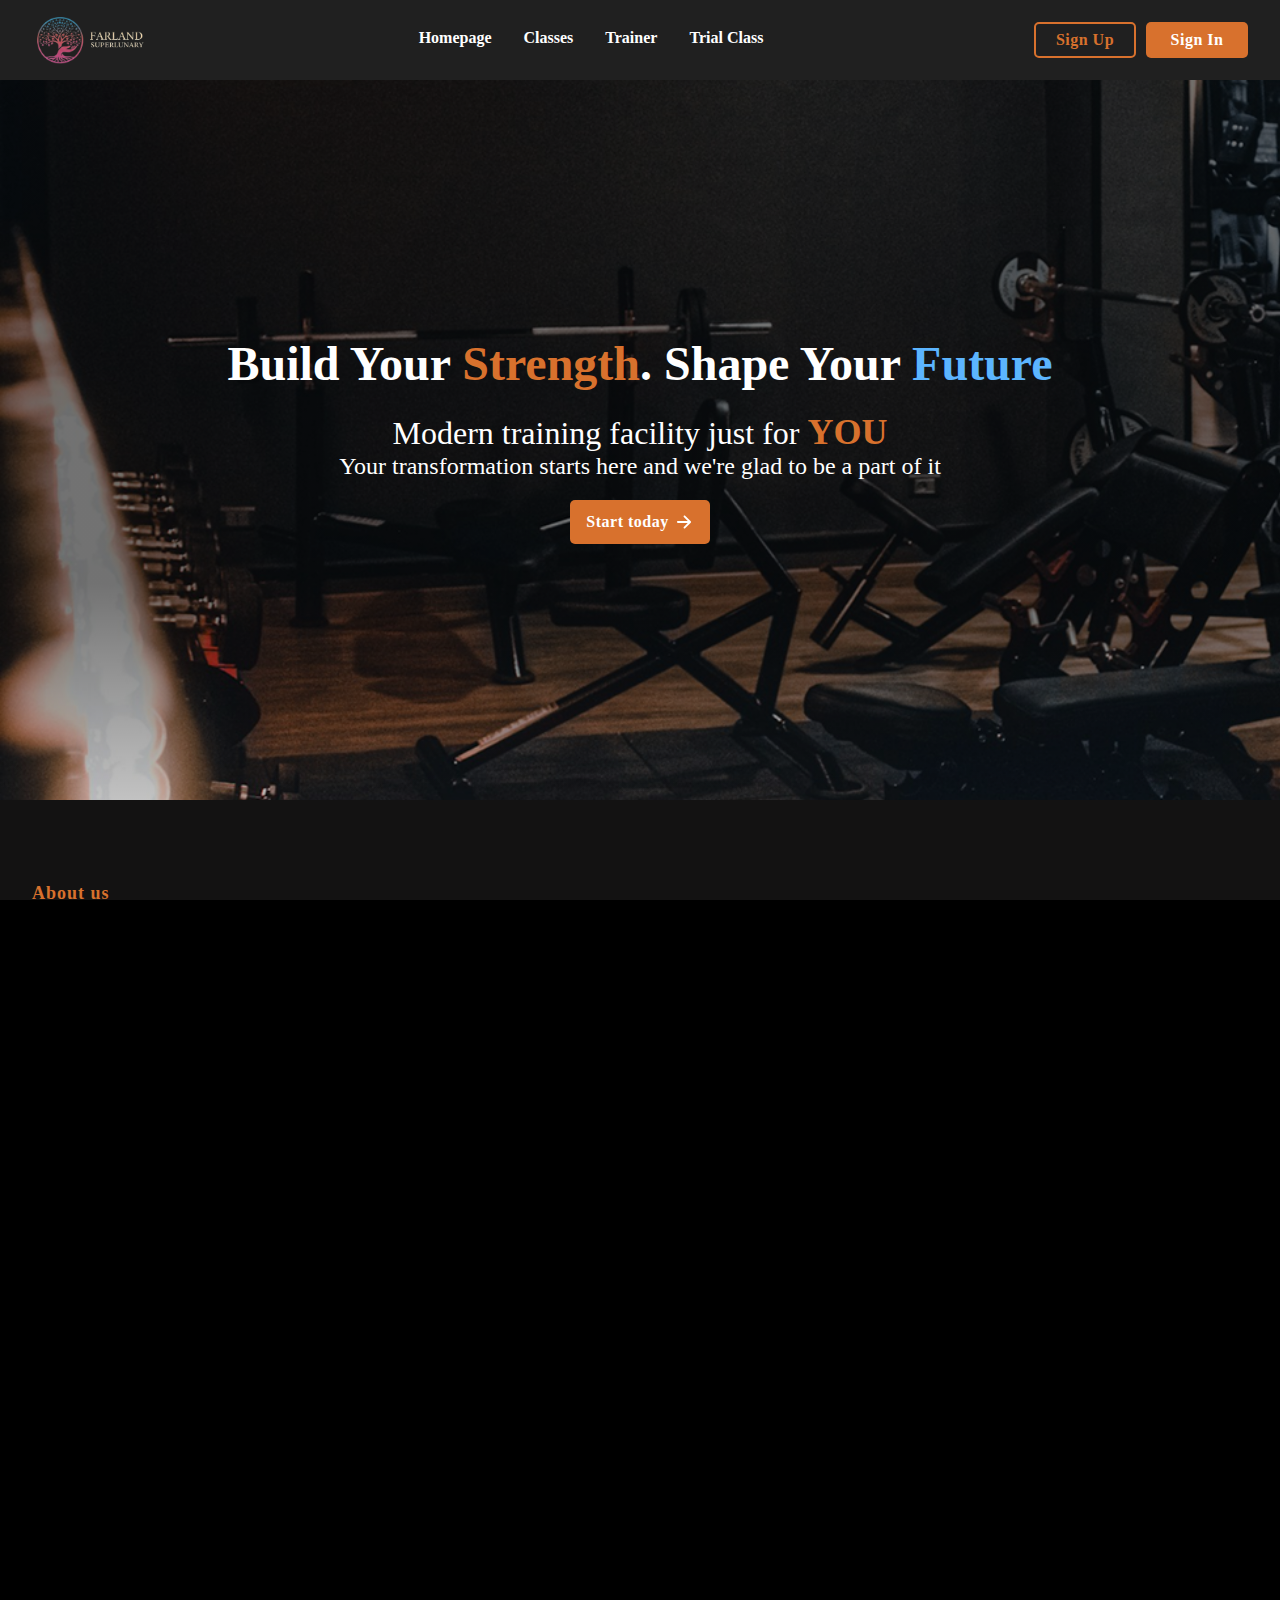
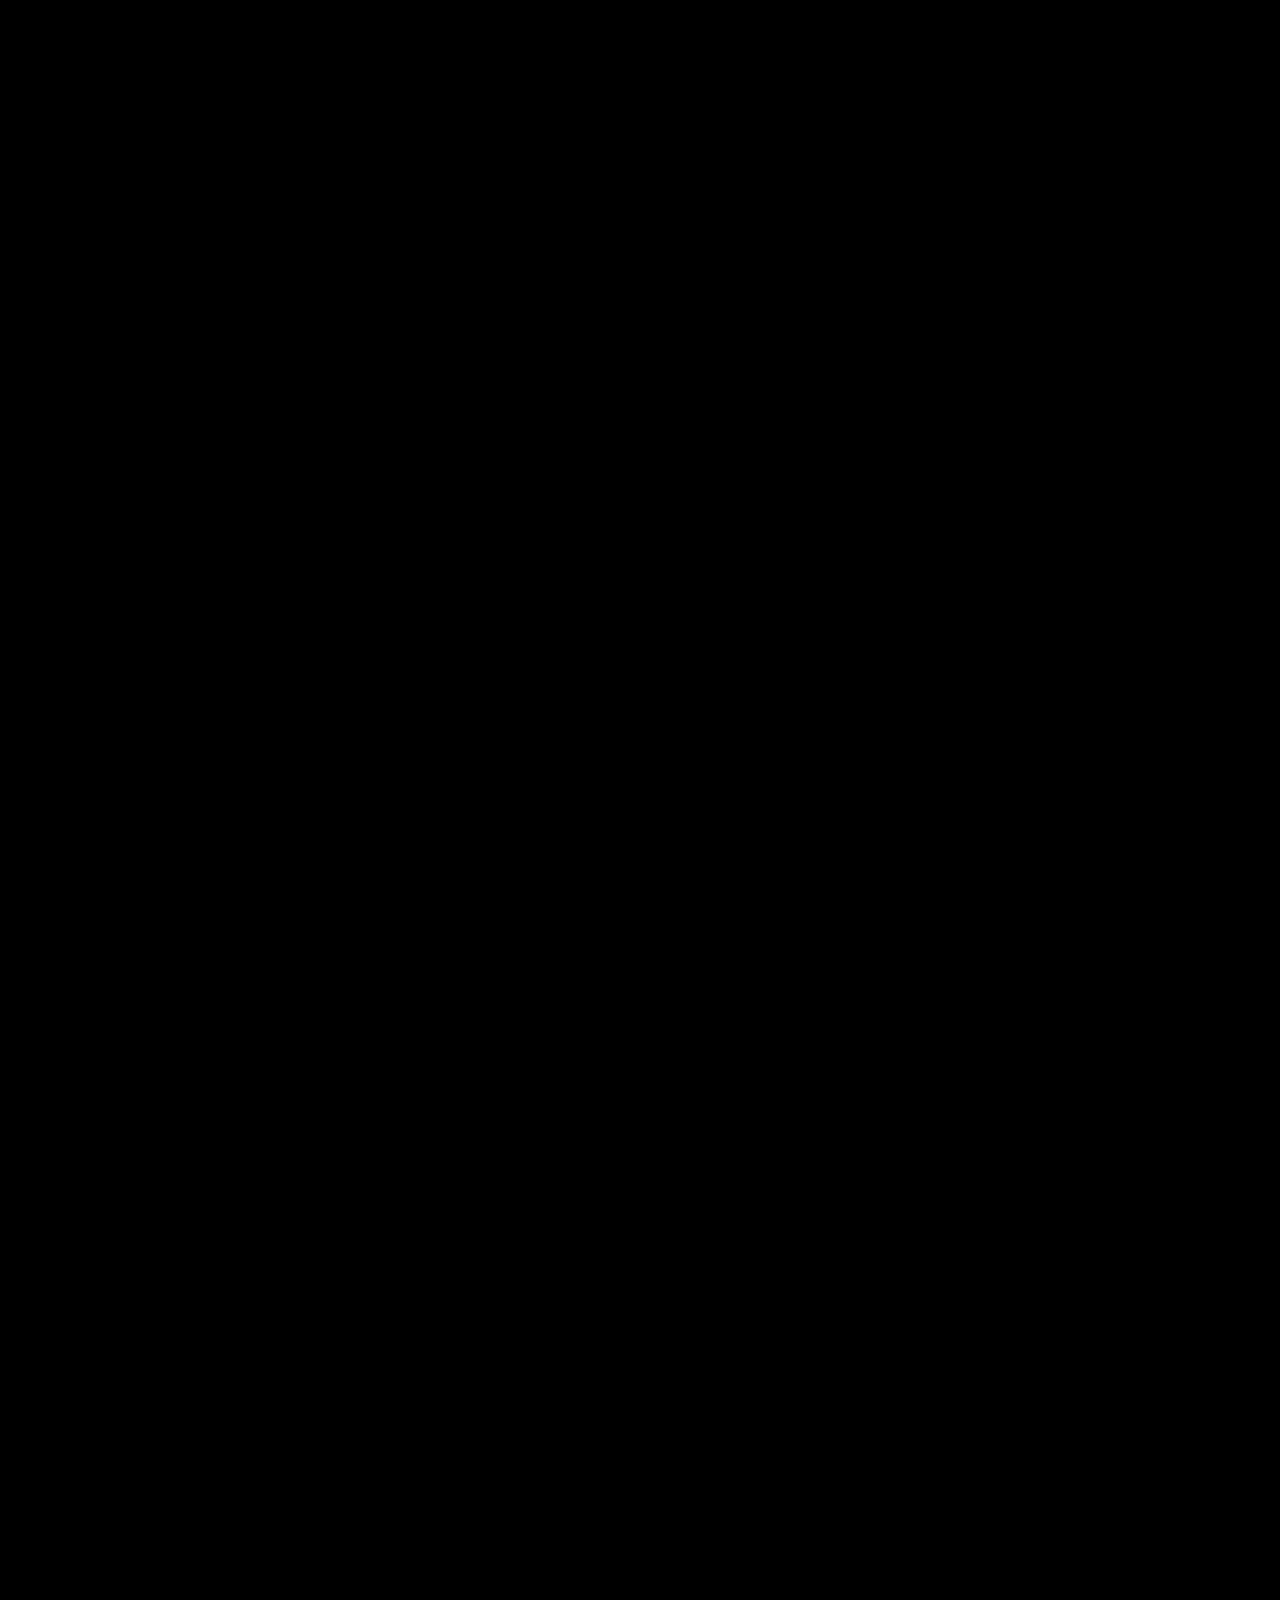
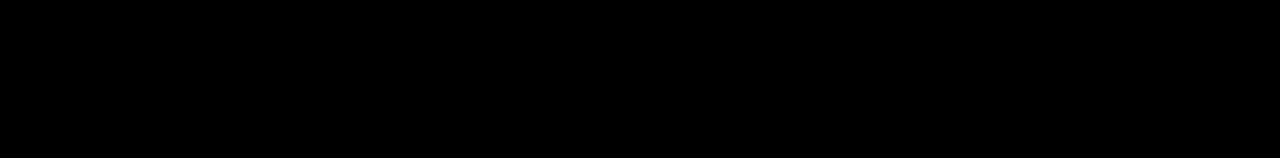
<file: index.html>
<!DOCTYPE html>
<html lang="en">
<head>
    <meta charset="UTF-8">
    <meta name="viewport" content="width=device-width, initial-scale=1.0">
    <title>Uside Activities</title>
</head>
<body>
    <script>
        window.location.href = "pages/homepage/";
    </script>
</body>
</html>
</file>
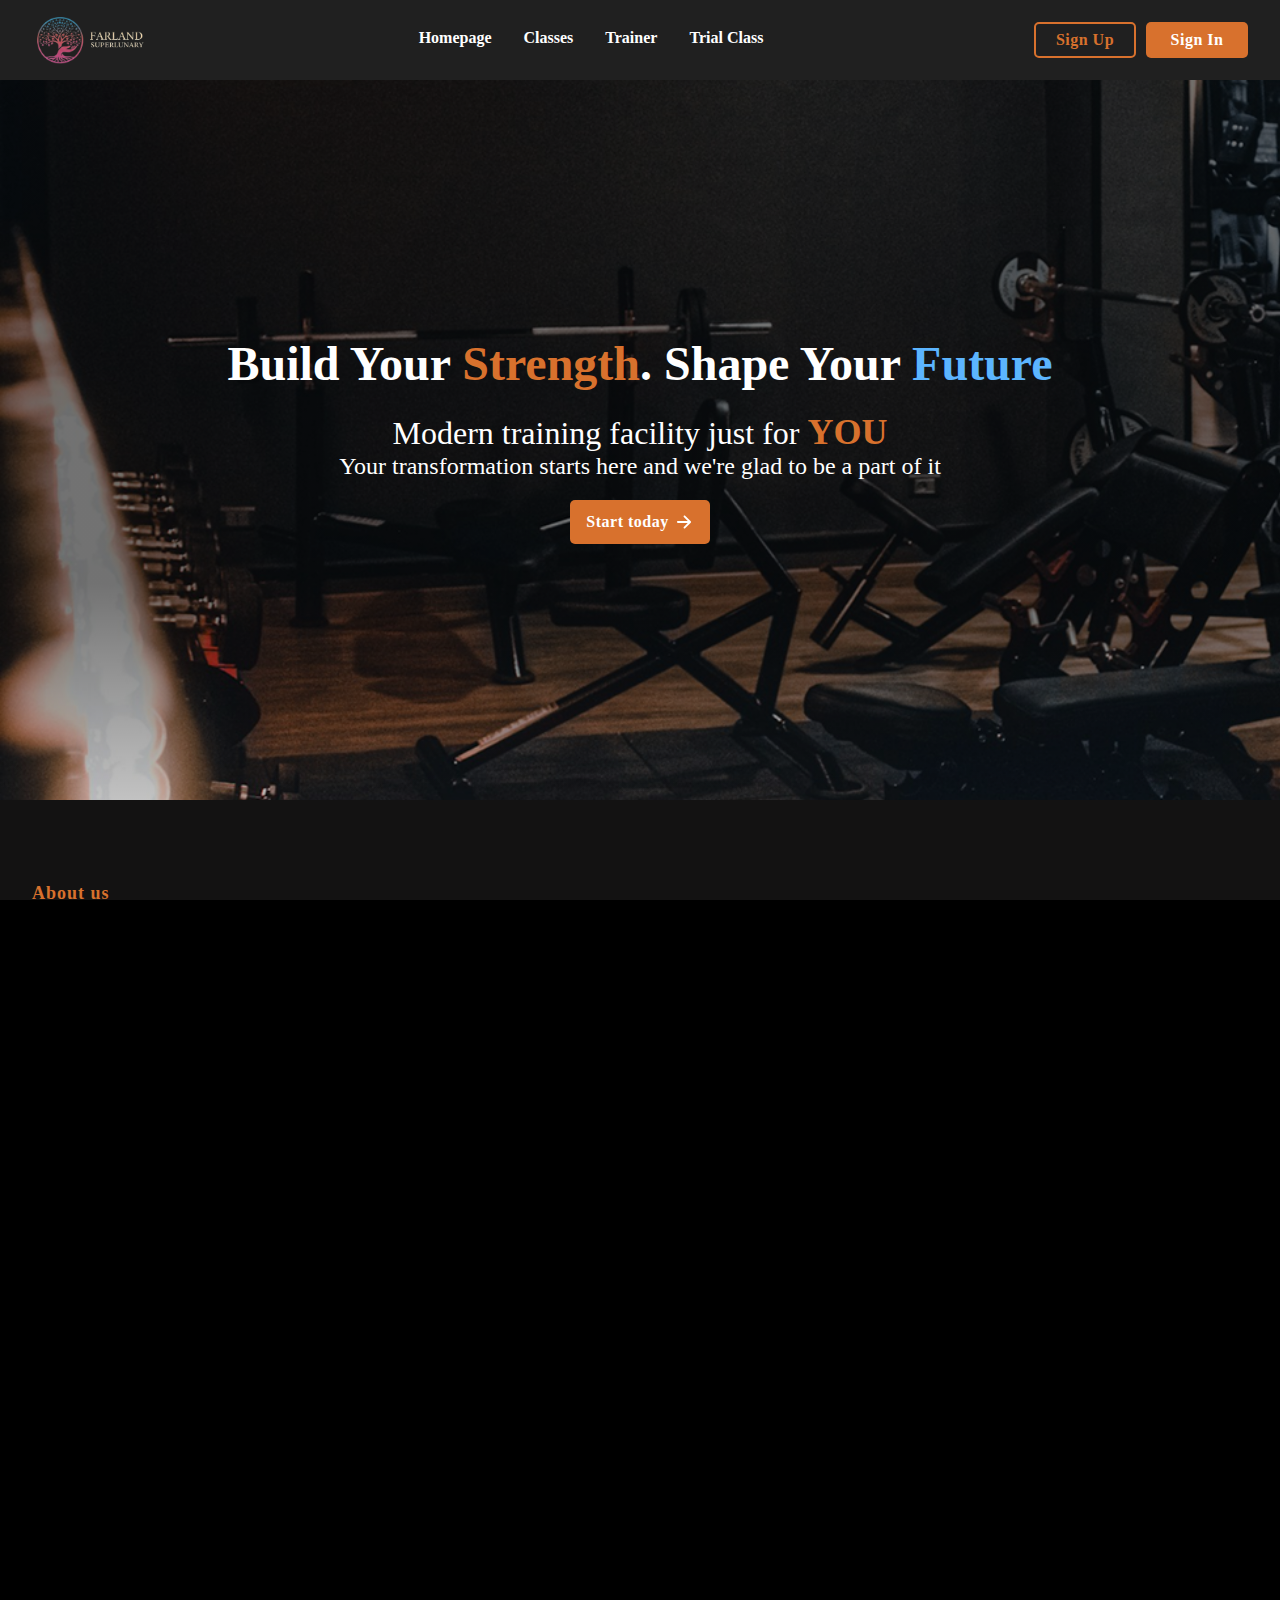
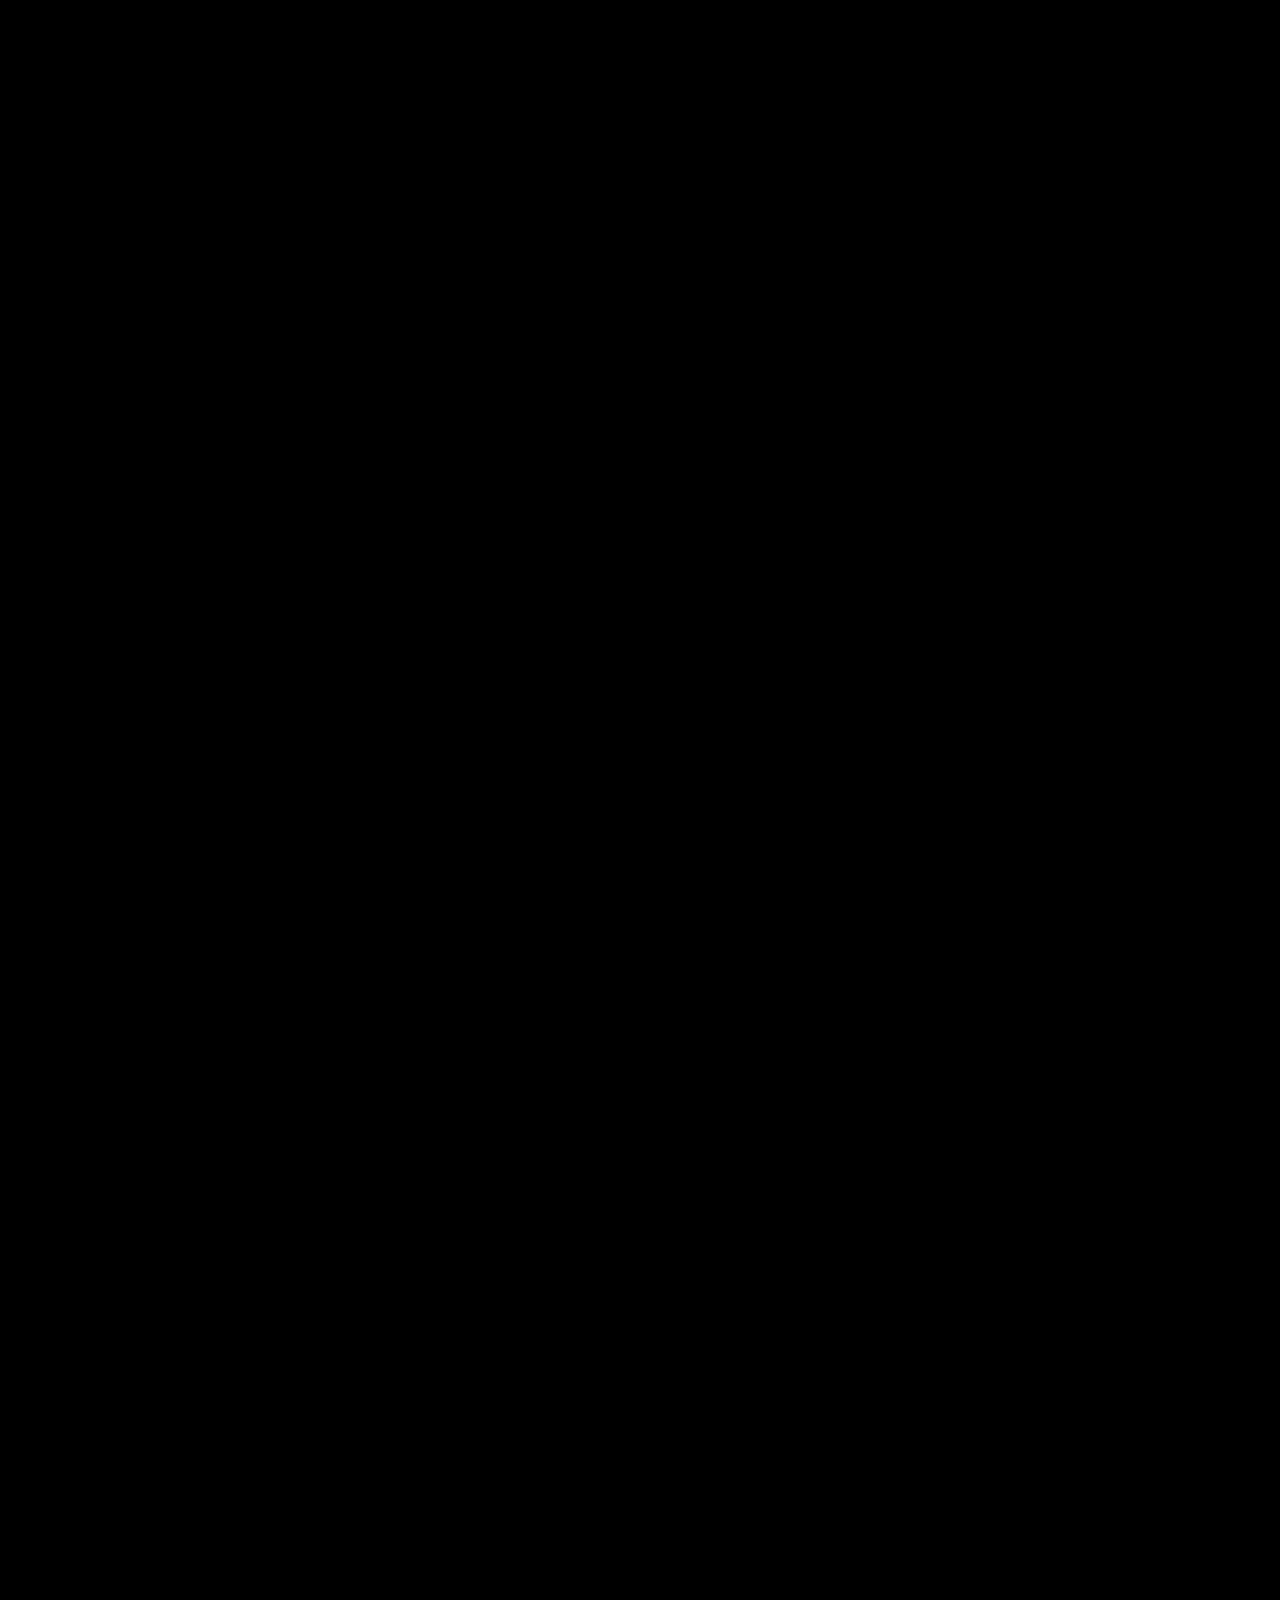
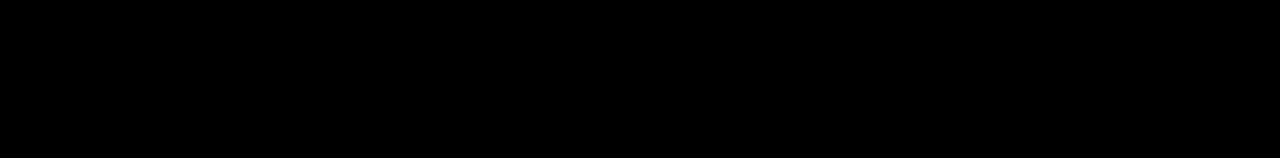
<file: pages/homepage/index.html>
<!DOCTYPE html>
<html lang="en">
<head>
    <meta charset="UTF-8">
    <meta name="viewport" content="width=device-width, initial-scale=1.0">
    <title>Farland Supersymmetry</title>
    <link rel="stylesheet" href="homepage.css">
    <link rel="stylesheet" href="/shared/css/utils.css">
</head>
<body>
    <header id="header"></header>
    <main>
        <section class="section1">
            <div class="filter">

            </div>
            <div class="flex-c g20 a-center" style="z-index: 1;">
                <div class="f48 w7 ">
                    Build Your <span class="c-accent">Strength</span>. Shape Your <span class="c-secondary">Future</span>
                </div>
                <div class="text-center">
                    <span class="f32 w5">
                        Modern training facility just for <span class="f36 c-accent w7">YOU</span>
                    </span><br>
                    <span class="f24 w5">
                        Your transformation starts here and we're glad to be a part of it
                    </span>
                </div>
                <button class="primary">
                    Start today <img src="/assets/svg/arrow-forward-w.svg">
                </button>
            </div>
        </section>
        <section class="section2">
            <div class="container flex-c g30">
                <div class="section-highlight">
                    <div class="title c-accent">
                        About us
                    </div>
                    <div class="heading2">
                        YOUR <span class="c-accent">FITNESS JOURNEY</span> STARTS HERE
                    </div>
                </div>
                <div class="text-container body3">
                    At Farland Supersymmetry Gym. We and our trainers are dedicated to give you the best workout experience possible and help you unlock your true potential. 
                    With our top-tier equipments and trainers and a welcoming community. We're proud to say we can provide you the perfect enviroment to push your limit and achieve your goals
                </div>
                <div class="text-container flex-r j-between">
                    <div class="flex-c g5">
                        <span class="f40 w7">
                            4.6<span class="c-accent"> / </span>5
                        </span>
                        <span class="f18 w1">
                            Rating (From 593 users)
                        </span>
                    </div>
                    <div class="flex-c g5">
                        <span class="f40 w7">
                            1,200<span class="c-accent">+</span>
                        </span>
                        <span class="f18 w1">
                            Members
                        </span>
                    </div>
                    <div class="flex-c g5">
                        <span class="f40 w7">
                            10<span class="c-accent">+</span>
                        </span>
                        <span class="f18 w1">
                            Weekly Classes
                        </span>
                    </div>
                    <div class="flex-c g5">
                        <span class="f40 w7">
                            5<span class="c-accent">+</span>
                        </span>
                        <span class="f18 w1">
                            Expert Trainer
                        </span>
                    </div>
                </div>
            </div>
        </section>
        <section class="section3">
            <div class="container flex-c g30">
                <div class="section-highlight">
                    <div class="title c-accent">
                        Our services
                    </div>
                    <div class="heading2">
                        CLASSES TAILORED TO <span class="c-accent">YOUR NEEDS</span>
                    </div>
                </div>
                <div class="text-container body3">
                    At Farland Supersymmetry Gym. Everything is designed with your needs, your experience as our top priority! We offer a variety of fitness services to help you reach your goal. 
                    From one-on-one classes to high-energy training to recovery classes, we provide everything you'll need on your fitness journey
                </div>
                <div class="flex-r g10 flex-wrap">
                    <div class="card">
                        <div class="f20 w7">
                            Swimming 
                        </div>
                    </div>
                    <div class="card">
                    </div>
                    <div class="card">
                    </div>
                    <div class="card">
                    </div>
                </div>
                <button class="primary" style="align-self: flex-start;">See all of our classes <img src="/assets/svg/arrow-forward-w.svg"></button>
            </div>
        </section>
        <section class="section4">
            <div class="container flex-c g30">
                <div class="section-highlight">
                    <div class="title c-accent">
                        Meet our trainers
                    </div>
                    <div class="heading2">
                        HELP ON <span class="c-accent">YOUR TRANSFORMATION</span>
                    </div>
                </div>
                <div class="text-container body3">
                    Our professional trainer will help you with a smile. No need to be afraid of change or not knowing what to do, we will be your companions
                </div>
                <div class="flex-r g10 flex-wrap">
                    <div class="card">
                        <div class="f20 w7">
                            Swimming 
                        </div>
                    </div>
                    <div class="card">
                    </div>
                    <div class="card">
                    </div>
                    <div class="card">
                    </div>
                </div>
                <button class="primary" style="align-self: flex-start;">See all of our trainers <img src="/assets/svg/arrow-forward-w.svg"></button>
            </div>
        </section>
        <section class="section5">
            <div class="container a-center flex-c g30">
                <div class="section-highlight">
                    <div class="heading2 text-center">
                        READY TO GROW?
                    </div>
                </div>
                <div class="body3 text-center">
                    Take the first step of becoming a better, healthier you is not always easy, but we trust that you will give us a chance.<br>
                    Request a trial class and experience our one of our classes for free. You can be the judge of us.
                </div>
                <button class="primary">Request a trial class <img src="/assets/svg/arrow-forward-w.svg"></button>
            </div>
        </section>
    </main>
    <footer id="footer"></footer>
</body>
<script src="index.js"></script>
<script src="/shared/js/classes.js"></script>
<script src="/shared/js/layout.js"></script>
</html>
</file>
<file: pages/homepage/homepage.css>
.section1 {
    background-image: url(/assets/background/background.png);
    height: 80vh;
    background-size: cover;
    position: relative;
    .filter {
        position: absolute;
        width: 100%;
        height: 100%;
        background: linear-gradient(to top,transparent, rgba(0, 0, 0, 0.411) 30%);
        z-index: 0;
    }
}
.section3 {
    .card {
        padding: 10px;
        display: flex;
        align-items: flex-end;
        --bg: url(/);
        background: linear-gradient(to bottom,transparent, rgba(0, 0, 0, 0.842) 90%), var(--bg);
        background-size: cover;
        width: calc(100% / 4 - 10px * 3 / 4);
        min-width: unset;
        height: 200px;
        background-color: aliceblue;
        border-radius: 10px;
    }
}
@media only screen and (max-width: 1024px) {
    .section3 {
        .card {
            display: flex;
            padding: 10px;
            align-items: flex-end;
            width: calc(100% / 2 - 10px * 1 / 2);
            min-width: unset;
            height: 200px;
            background-color: aliceblue;
        }
    }
}
.section4 {
    .card {
        --bg: url(/);
        background: linear-gradient(to bottom,transparent 70%, rgba(109, 109, 109, 0.842) 100%), var(--bg);
        width: calc(100% / 4 - 10px * 3 / 4);
        display: flex;
        padding: 10px;
        align-items: flex-end;
        min-width: 200px;
        background-size: cover;
        height: 250px;
        background-color: aliceblue;
        border-radius: 10px;
        cursor: pointer;
    }
}
@media only screen and (max-width: 1024px) {
    .section4 {
        .card {
            display: flex;
            padding: 10px;
            align-items: flex-end;
            width: calc(100% / 2 - 10px * 1 / 2);
            min-width: unset;
            height: 250px;
            background-color: aliceblue;
        }
    }
}
.backdrop {
    .modal {
        width: 50%;
        min-width: 600px;
        height: 400px;
        position: relative;
        .label {
            transition: 0.5s;
            opacity: 0;
            background-color: transparent;
        }
        .star {
            position: absolute;
            top: 15px;
            right: 15px;
        }
        .star:hover .label {
            opacity: 1;
            color: rgb(255, 251, 0);
            background-color: rgb(0, 0, 0);
            padding: 2px;
        }
        .left {
            width: calc(50% - 5px);
            background-color: white;
            background-image: url();
            background-size: 100%;
        }
        .right {
            width: calc(50% - 5px);
        }
    }
}
@media only screen and (max-width: 1024px) {
    .backdrop {
        .modal {
            min-width: 400px;
            width: 50% !important;
            height: 200px;
            .left {
                display: none;
            }
            .right {
                width: 100%;
            }
        }
    }
}
</file>
<file: shared/css/utils.css>
* {
    padding: 0;
    margin: 0;
    box-sizing: border-box;
    font-family: var(--f-primary);
    color: white;
}
:root {
    --bg-light: #F4FFF9;
    --hf-bg: #202020;
    --primary: #d8712d;
    --secondary: #5cb5ff;
    --text-black: #21272A;
    --text-title: ;
    --text-header: ;
    --f-primary: "Roboto"
}
.c-accent {
    color: var(--primary);
}
.c-secondary {
    color: var(--secondary);
}
section:nth-child(odd) {
    background-color: #191818;
}
section:nth-child(even) {
    background-color: #131212;
}
.backdrop {
    background-color: #60606057;
    width: 100%;
    height: 100%;
    position: absolute;
    top: 0;
    display: none;
    display: none;
    align-items: center;
    justify-content: center;
    z-index: 999;
    .modal {
        width: 95%;
        max-width: 600px;
        height: fit-content;
        min-height: 300px;
        padding: 20px;
        border: 2px solid white;
        background-color: #1c1a1a;
    }
}
html, body {
    height: 100%;
    overflow-x: hidden;
}
a {
    text-decoration: none;
    color: white;
    padding: 12px 8px;
    font-weight: 600;
    font-size: 16px;
}
a:hover {
    text-decoration: underline;
    text-underline-offset: 4px;
}
html, body {
    height: 100%;
    overflow-x: hidden;
    background-color: #000000;
}
.logo {
    filter: invert(1);
    background-image: url(/assets/logo/logo.png);
    width: 116px;
    height: 47px;
    background-position: 50%;
    background-size: contain;
    background-repeat: no-repeat;
    cursor: pointer;
}
header, footer {
    background-color: var(--hf-bg);
}
header {
    display: flex;
    justify-content: center;
    align-items: center;
    height: 80px;
}
footer {
    display: flex;
    justify-content: center;
    padding: 48px 0;
    .linkContainer {
        display: flex;
        flex-direction: column;
        gap: 16px;
    }
    .linkType {
        line-height: 110%;
        font-size: 18px;
        font-weight: 700;
    }
    .link {
        font-size: 16px;
        font-weight: 500;
    }
}
@media only screen and (max-width: 1024px) {
    .menuOff {
        display: none !important;
    }
}
@media only screen and (max-width: 660px) {
    footer {
        display: flex;
        justify-content: center;
        padding: 24px 0;
        .linkContainer {
            display: flex;
            flex-direction: column;
            gap: 8px;
        }
        .linkType {
            line-height: 110%;
            font-size: 13px;
            font-weight: 700;
        }
        .link {
            font-size: 10px;
            font-weight: 500;
        }
    } 
}
section {
    padding: 80px 0;
    display: flex;
    align-items: center;
    justify-content: center;
}
.container {
    width: 95%;
    max-width: 1280px;
}
.flip {
    rotate: 180deg;
}
menu {
    display: flex;
    flex-direction: row;
    gap: 16px;
    a.active {
        text-decoration: underline;
        text-underline-offset: 5px;
    };
}
@media only screen and (max-width: 660px) {
    menu {
        display: flex;
        flex-direction: row;
        gap: 5px;
        a {
            font-size: 10px;
        }
        a.active {
            text-decoration: underline;
            text-underline-offset: 5px;
        };
    }
}
.hamburger {
    cursor: pointer;
}
button {
    font-family: var(--f-primary);
    font-size: 16px;
    font-weight: 600;
    line-height: 100%;
    letter-spacing: 0.5px;

    display: flex;
    flex-direction: row;
    justify-content: center;
    align-items: center;
    gap: 5px;

    border-radius: 5px;
    border: 0;
    cursor: pointer;

    padding: 12px 16px;
    transition: 0.5s;
}
.Tablet { display: none }
.Mobile { display: none }
.PC { display: flex }
button.primary { background-color: var(--primary); color: white }
button.secondary { border: 2px solid var(--primary); color: var(--primary); background-color: #00000000 }
button.tertiary { border: 0; color: var(--primary); background-color: transparent; padding: 0 }
button.signIn, button.signUp {
    font-weight: 0;
    padding: 8px;
    width: 102px;
    height: 36px;
}
button:hover {
    filter: brightness(1.1);
}
@media only screen and (max-width: 660px) {
    button {
        padding: 12px 16px;
        font-size: 13px;
    }
    button.signIn, button.signUp {
        padding: 8px;
        width: 90px;
        height: 36px;
    }
}
.inter { font-family: "Inter"; }
.roboto { font-family: "Roboto"; }
.mulish { font-family: "Mulish"; }
.text-start { text-align: start }
.text-end { text-align: end }
.text-center { text-align: center }
.text-left { text-align: left }
.text-right { text-align: right }
.text-justify { text-align: justify; }
.j-end { display: flex; justify-content: end }
.j-start { display: flex; justify-content: start }
.j-between { display: flex; justify-content: space-between }
.j-around { display: flex; justify-content: space-around }
.j-even { display: flex; justify-content: space-evenly }
.j-center { display: flex; justify-content: center  }
.j-left { display: flex; justify-content: left }
.j-right { display: flex; justify-content: right }
.a-center { display: flex; align-items: center }
.a-start { display: flex; align-items: flex-start }
.a-end { display: flex; align-items: flex-end }
.a-unset { display: flex; align-items: unset }
.flex-c { display: flex; flex-direction: column; }
.flex-cr { display: flex; flex-direction: column-reverse }
.flex-r { display: flex; flex-direction: row; }
.flex-rr { display: flex; flex-direction: row-reverse }
.flex-wrap { display: flex; flex-wrap: wrap }
.flex-nowrap { display: flex; flex-wrap: nowrap }
.line1 { line-height: 1px }
.line2 { line-height: 2px }
.line3 { line-height: 3px }
.line4 { line-height: 4px }
.line5 { line-height: 5px }
.line6 { line-height: 6px }
.line7 { line-height: 7px }
.line8 { line-height: 8px }
.line9 { line-height: 9px }
.line10 { line-height: 10px }
.line11 { line-height: 11px }
.line12 { line-height: 12px }
.line13 { line-height: 13px }
.line14 { line-height: 14px }
.line15 { line-height: 15px }
.line16 { line-height: 16px }
.line17 { line-height: 17px }
.line18 { line-height: 18px }
.line19 { line-height: 19px }
.line20 { line-height: 20px }
.line21 { line-height: 21px }
.line22 { line-height: 22px }
.line23 { line-height: 23px }
.line24 { line-height: 24px }
.line25 { line-height: 25px }
.line26 { line-height: 26px }
.line27 { line-height: 27px }
.line28 { line-height: 28px }
.line29 { line-height: 29px }
.line30 { line-height: 30px }
.line31 { line-height: 31px }
.line32 { line-height: 32px }
.line33 { line-height: 33px }
.line34 { line-height: 34px }
.line35 { line-height: 35px }
.line36 { line-height: 36px }
.line37 { line-height: 37px }
.line38 { line-height: 38px }
.line39 { line-height: 39px }
.line40 { line-height: 40px }
.line41 { line-height: 41px }
.line42 { line-height: 42px }
.line43 { line-height: 43px }
.line44 { line-height: 44px }
.line45 { line-height: 45px }
.line46 { line-height: 46px }
.line47 { line-height: 47px }
.line48 { line-height: 48px }
.line49 { line-height: 49px }
.line50 { line-height: 50px }
.line51 { line-height: 51px }
.line52 { line-height: 52px }
.line53 { line-height: 53px }
.line54 { line-height: 54px }
.line55 { line-height: 55px }
.line56 { line-height: 56px }
.line57 { line-height: 57px }
.line58 { line-height: 58px }
.line59 { line-height: 59px }
.line60 { line-height: 60px }
.line61 { line-height: 61px }
.line62 { line-height: 62px }
.line63 { line-height: 63px }
.line64 { line-height: 64px }
.line65 { line-height: 65px }
.line66 { line-height: 66px }
.line67 { line-height: 67px }
.line68 { line-height: 68px }
.line69 { line-height: 69px }
.line70 { line-height: 70px }
.line71 { line-height: 71px }
.line72 { line-height: 72px }
.line73 { line-height: 73px }
.line74 { line-height: 74px }
.line75 { line-height: 75px }
.line76 { line-height: 76px }
.line77 { line-height: 77px }
.line78 { line-height: 78px }
.line79 { line-height: 79px }
.line80 { line-height: 80px }
.line81 { line-height: 81px }
.line82 { line-height: 82px }
.line83 { line-height: 83px }
.line84 { line-height: 84px }
.line85 { line-height: 85px }
.line86 { line-height: 86px }
.line87 { line-height: 87px }
.line88 { line-height: 88px }
.line89 { line-height: 89px }
.line90 { line-height: 90px }
.line91 { line-height: 91px }
.line92 { line-height: 92px }
.line93 { line-height: 93px }
.line94 { line-height: 94px }
.line95 { line-height: 95px }
.line96 { line-height: 96px }
.line97 { line-height: 97px }
.line98 { line-height: 98px }
.line99 { line-height: 99px }
.line100 { line-height: 100px }
.g1 { gap: 1px }
.g2 { gap: 2px }
.g3 { gap: 3px }
.g4 { gap: 4px }
.g5 { gap: 5px }
.g6 { gap: 6px }
.g7 { gap: 7px }
.g8 { gap: 8px }
.g9 { gap: 9px }
.g10 { gap: 10px }
.g11 { gap: 11px }
.g12 { gap: 12px }
.g13 { gap: 13px }
.g14 { gap: 14px }
.g15 { gap: 15px }
.g16 { gap: 16px }
.g17 { gap: 17px }
.g18 { gap: 18px }
.g19 { gap: 19px }
.g20 { gap: 20px }
.g21 { gap: 21px }
.g22 { gap: 22px }
.g23 { gap: 23px }
.g24 { gap: 24px }
.g25 { gap: 25px }
.g26 { gap: 26px }
.g27 { gap: 27px }
.g28 { gap: 28px }
.g29 { gap: 29px }
.g30 { gap: 30px }
.g31 { gap: 31px }
.g32 { gap: 32px }
.g33 { gap: 33px }
.g34 { gap: 34px }
.g35 { gap: 35px }
.g36 { gap: 36px }
.g37 { gap: 37px }
.g38 { gap: 38px }
.g39 { gap: 39px }
.g40 { gap: 40px }
.g41 { gap: 41px }
.g42 { gap: 42px }
.g43 { gap: 43px }
.g44 { gap: 44px }
.g45 { gap: 45px }
.g46 { gap: 46px }
.g47 { gap: 47px }
.g48 { gap: 48px }
.g49 { gap: 49px }
.g50 { gap: 50px }
.g51 { gap: 51px }
.g52 { gap: 52px }
.g53 { gap: 53px }
.g54 { gap: 54px }
.g55 { gap: 55px }
.g56 { gap: 56px }
.g57 { gap: 57px }
.g58 { gap: 58px }
.g59 { gap: 59px }
.g60 { gap: 60px }
.g61 { gap: 61px }
.g62 { gap: 62px }
.g63 { gap: 63px }
.g64 { gap: 64px }
.g65 { gap: 65px }
.g66 { gap: 66px }
.g67 { gap: 67px }
.g68 { gap: 68px }
.g69 { gap: 69px }
.g70 { gap: 70px }
.g71 { gap: 71px }
.g72 { gap: 72px }
.g73 { gap: 73px }
.g74 { gap: 74px }
.g75 { gap: 75px }
.g76 { gap: 76px }
.g77 { gap: 77px }
.g78 { gap: 78px }
.g79 { gap: 79px }
.g80 { gap: 80px }
.g81 { gap: 81px }
.g82 { gap: 82px }
.g83 { gap: 83px }
.g84 { gap: 84px }
.g85 { gap: 85px }
.g86 { gap: 86px }
.g87 { gap: 87px }
.g88 { gap: 88px }
.g89 { gap: 89px }
.g90 { gap: 90px }
.g91 { gap: 91px }
.g92 { gap: 92px }
.g93 { gap: 93px }
.g94 { gap: 94px }
.g95 { gap: 95px }
.g96 { gap: 96px }
.g97 { gap: 97px }
.g98 { gap: 98px }
.g99 { gap: 99px }
.g100 { gap: 100px }
.w1 { font-weight: 100 }
.w2 { font-weight: 200 }
.w3 { font-weight: 300 }
.w4 { font-weight: 400 }
.w5 { font-weight: 500 }
.w6 { font-weight: 600 }
.w7 { font-weight: 700 }
.w8 { font-weight: 800 }
.w9 { font-weight: 900 }
.f1 {font-size: 1px}
.f2 {font-size: 2px}
.f3 {font-size: 3px}
.f4 {font-size: 4px}
.f5 {font-size: 5px}
.f6 {font-size: 6px}
.f7 {font-size: 7px}
.f8 {font-size: 8px}
.f9 {font-size: 9px}
.f10 {font-size: 10px}
.f11 {font-size: 11px}
.f12 {font-size: 12px}
.f13 {font-size: 13px}
.f14 {font-size: 14px}
.f15 {font-size: 15px}
.f16 {font-size: 16px}
.f17 {font-size: 17px}
.f18 {font-size: 18px}
.f19 {font-size: 19px}
.f20 {font-size: 20px}
.f21 {font-size: 21px}
.f22 {font-size: 22px}
.f23 {font-size: 23px}
.f24 {font-size: 24px}
.f25 {font-size: 25px}
.f26 {font-size: 26px}
.f27 {font-size: 27px}
.f28 {font-size: 28px}
.f29 {font-size: 29px}
.f30 {font-size: 30px}
.f31 {font-size: 31px}
.f32 {font-size: 32px}
.f33 {font-size: 33px}
.f34 {font-size: 34px}
.f35 {font-size: 35px}
.f36 {font-size: 36px}
.f37 {font-size: 37px}
.f38 {font-size: 38px}
.f39 {font-size: 39px}
.f40 {font-size: 40px}
.f41 {font-size: 41px}
.f42 {font-size: 42px}
.f43 {font-size: 43px}
.f44 {font-size: 44px}
.f45 {font-size: 45px}
.f46 {font-size: 46px}
.f47 {font-size: 47px}
.f48 {font-size: 48px}
.f49 {font-size: 49px}
.f50 {font-size: 50px}
.f51 {font-size: 51px}
.f52 {font-size: 52px}
.f53 {font-size: 53px}
.f54 {font-size: 54px}
.f55 {font-size: 55px}
.f56 {font-size: 56px}
.f57 {font-size: 57px}
.f58 {font-size: 58px}
.f59 {font-size: 59px}
.f60 {font-size: 60px}
.f61 {font-size: 61px}
.f62 {font-size: 62px}
.f63 {font-size: 63px}
.f64 {font-size: 64px}
.f65 {font-size: 65px}
.f66 {font-size: 66px}
.f67 {font-size: 67px}
.f68 {font-size: 68px}
.f69 {font-size: 69px}
.f70 {font-size: 70px}
.f71 {font-size: 71px}
.f72 {font-size: 72px}
.f73 {font-size: 73px}
.f74 {font-size: 74px}
.f75 {font-size: 75px}
.f76 {font-size: 76px}
.f77 {font-size: 77px}
.f78 {font-size: 78px}
.f79 {font-size: 79px}
.f80 {font-size: 80px}
.f81 {font-size: 81px}
.f82 {font-size: 82px}
.f83 {font-size: 83px}
.f84 {font-size: 84px}
.f85 {font-size: 85px}
.f86 {font-size: 86px}
.f87 {font-size: 87px}
.f88 {font-size: 88px}
.f89 {font-size: 89px}
.f90 {font-size: 90px}
.f91 {font-size: 91px}
.f92 {font-size: 92px}
.f93 {font-size: 93px}
.f94 {font-size: 94px}
.f95 {font-size: 95px}
.f96 {font-size: 96px}
.f97 {font-size: 97px}
.f98 {font-size: 98px}
.f99 {font-size: 99px}
@media only screen and (max-width: 1024px) {
    .PC { display: none }
    .Mobile { display: none }
    .Tablet { display: flex }
    .t-text-center { text-align: center; }
    .t-text-left { text-align: left; }
    .t-text-right { text-align: right; }
    .t-text-justify { text-align: justify; }
    .t-j-center { display: flex; justify-content: center; }
    .t-j-left { display: flex; justify-content: left; }
    .t-j-right { display: flex; justify-content: right; }
    .t-a-center { display: flex; align-items: center; }
    .t-a-start { display: flex; align-items: flex-start; }
    .t-a-end { display: flex; align-items: flex-end; }
    .t-a-unset { display: flex; align-items: unset;}
    .t-flex-c { display: flex; flex-direction: column; }
    .t-flex-cr { display: flex; flex-direction: column-reverse; }
    .t-flex-r { display: flex; flex-direction: row; }
    .t-flex-rr { display: flex; flex-direction: row-reverse; }
    .t-flex-nowrap { display: flex; flex-wrap: nowrap;}
    .t-flex-wrap { display: flex; flex-wrap: wrap;}
    .t-line1 { line-height: 1px }
    .t-line2 { line-height: 2px }
    .t-line3 { line-height: 3px }
    .t-line4 { line-height: 4px }
    .t-line5 { line-height: 5px }
    .t-line6 { line-height: 6px }
    .t-line7 { line-height: 7px }
    .t-line8 { line-height: 8px }
    .t-line9 { line-height: 9px }
    .t-line10 { line-height: 10px }
    .t-line11 { line-height: 11px }
    .t-line12 { line-height: 12px }
    .t-line13 { line-height: 13px }
    .t-line14 { line-height: 14px }
    .t-line15 { line-height: 15px }
    .t-line16 { line-height: 16px }
    .t-line17 { line-height: 17px }
    .t-line18 { line-height: 18px }
    .t-line19 { line-height: 19px }
    .t-line20 { line-height: 20px }
    .t-line21 { line-height: 21px }
    .t-line22 { line-height: 22px }
    .t-line23 { line-height: 23px }
    .t-line24 { line-height: 24px }
    .t-line25 { line-height: 25px }
    .t-line26 { line-height: 26px }
    .t-line27 { line-height: 27px }
    .t-line28 { line-height: 28px }
    .t-line29 { line-height: 29px }
    .t-line30 { line-height: 30px }
    .t-line31 { line-height: 31px }
    .t-line32 { line-height: 32px }
    .t-line33 { line-height: 33px }
    .t-line34 { line-height: 34px }
    .t-line35 { line-height: 35px }
    .t-line36 { line-height: 36px }
    .t-line37 { line-height: 37px }
    .t-line38 { line-height: 38px }
    .t-line39 { line-height: 39px }
    .t-line40 { line-height: 40px }
    .t-line41 { line-height: 41px }
    .t-line42 { line-height: 42px }
    .t-line43 { line-height: 43px }
    .t-line44 { line-height: 44px }
    .t-line45 { line-height: 45px }
    .t-line46 { line-height: 46px }
    .t-line47 { line-height: 47px }
    .t-line48 { line-height: 48px }
    .t-line49 { line-height: 49px }
    .t-line50 { line-height: 50px }
    .t-line51 { line-height: 51px }
    .t-line52 { line-height: 52px }
    .t-line53 { line-height: 53px }
    .t-line54 { line-height: 54px }
    .t-line55 { line-height: 55px }
    .t-line56 { line-height: 56px }
    .t-line57 { line-height: 57px }
    .t-line58 { line-height: 58px }
    .t-line59 { line-height: 59px }
    .t-line60 { line-height: 60px }
    .t-line61 { line-height: 61px }
    .t-line62 { line-height: 62px }
    .t-line63 { line-height: 63px }
    .t-line64 { line-height: 64px }
    .t-line65 { line-height: 65px }
    .t-line66 { line-height: 66px }
    .t-line67 { line-height: 67px }
    .t-line68 { line-height: 68px }
    .t-line69 { line-height: 69px }
    .t-line70 { line-height: 70px }
    .t-line71 { line-height: 71px }
    .t-line72 { line-height: 72px }
    .t-line73 { line-height: 73px }
    .t-line74 { line-height: 74px }
    .t-line75 { line-height: 75px }
    .t-line76 { line-height: 76px }
    .t-line77 { line-height: 77px }
    .t-line78 { line-height: 78px }
    .t-line79 { line-height: 79px }
    .t-line80 { line-height: 80px }
    .t-line81 { line-height: 81px }
    .t-line82 { line-height: 82px }
    .t-line83 { line-height: 83px }
    .t-line84 { line-height: 84px }
    .t-line85 { line-height: 85px }
    .t-line86 { line-height: 86px }
    .t-line87 { line-height: 87px }
    .t-line88 { line-height: 88px }
    .t-line89 { line-height: 89px }
    .t-line90 { line-height: 90px }
    .t-line91 { line-height: 91px }
    .t-line92 { line-height: 92px }
    .t-line93 { line-height: 93px }
    .t-line94 { line-height: 94px }
    .t-line95 { line-height: 95px }
    .t-line96 { line-height: 96px }
    .t-line97 { line-height: 97px }
    .t-line98 { line-height: 98px }
    .t-line99 { line-height: 99px }
    .t-line100 { line-height: 100px }
    .t-g1 { gap: 1px }
    .t-g2 { gap: 2px }
    .t-g3 { gap: 3px }
    .t-g4 { gap: 4px }
    .t-g5 { gap: 5px }
    .t-g6 { gap: 6px }
    .t-g7 { gap: 7px }
    .t-g8 { gap: 8px }
    .t-g9 { gap: 9px }
    .t-g10 { gap: 10px }
    .t-g11 { gap: 11px }
    .t-g12 { gap: 12px }
    .t-g13 { gap: 13px }
    .t-g14 { gap: 14px }
    .t-g15 { gap: 15px }
    .t-g16 { gap: 16px }
    .t-g17 { gap: 17px }
    .t-g18 { gap: 18px }
    .t-g19 { gap: 19px }
    .t-g20 { gap: 20px }
    .t-g21 { gap: 21px }
    .t-g22 { gap: 22px }
    .t-g23 { gap: 23px }
    .t-g24 { gap: 24px }
    .t-g25 { gap: 25px }
    .t-g26 { gap: 26px }
    .t-g27 { gap: 27px }
    .t-g28 { gap: 28px }
    .t-g29 { gap: 29px }
    .t-g30 { gap: 30px }
    .t-g31 { gap: 31px }
    .t-g32 { gap: 32px }
    .t-g33 { gap: 33px }
    .t-g34 { gap: 34px }
    .t-g35 { gap: 35px }
    .t-g36 { gap: 36px }
    .t-g37 { gap: 37px }
    .t-g38 { gap: 38px }
    .t-g39 { gap: 39px }
    .t-g40 { gap: 40px }
    .t-g41 { gap: 41px }
    .t-g42 { gap: 42px }
    .t-g43 { gap: 43px }
    .t-g44 { gap: 44px }
    .t-g45 { gap: 45px }
    .t-g46 { gap: 46px }
    .t-g47 { gap: 47px }
    .t-g48 { gap: 48px }
    .t-g49 { gap: 49px }
    .t-g50 { gap: 50px }
    .t-g51 { gap: 51px }
    .t-g52 { gap: 52px }
    .t-g53 { gap: 53px }
    .t-g54 { gap: 54px }
    .t-g55 { gap: 55px }
    .t-g56 { gap: 56px }
    .t-g57 { gap: 57px }
    .t-g58 { gap: 58px }
    .t-g59 { gap: 59px }
    .t-g60 { gap: 60px }
    .t-g61 { gap: 61px }
    .t-g62 { gap: 62px }
    .t-g63 { gap: 63px }
    .t-g64 { gap: 64px }
    .t-g65 { gap: 65px }
    .t-g66 { gap: 66px }
    .t-g67 { gap: 67px }
    .t-g68 { gap: 68px }
    .t-g69 { gap: 69px }
    .t-g70 { gap: 70px }
    .t-g71 { gap: 71px }
    .t-g72 { gap: 72px }
    .t-g73 { gap: 73px }
    .t-g74 { gap: 74px }
    .t-g75 { gap: 75px }
    .t-g76 { gap: 76px }
    .t-g77 { gap: 77px }
    .t-g78 { gap: 78px }
    .t-g79 { gap: 79px }
    .t-g80 { gap: 80px }
    .t-g81 { gap: 81px }
    .t-g82 { gap: 82px }
    .t-g83 { gap: 83px }
    .t-g84 { gap: 84px }
    .t-g85 { gap: 85px }
    .t-g86 { gap: 86px }
    .t-g87 { gap: 87px }
    .t-g88 { gap: 88px }
    .t-g89 { gap: 89px }
    .t-g90 { gap: 90px }
    .t-g91 { gap: 91px }
    .t-g92 { gap: 92px }
    .t-g93 { gap: 93px }
    .t-g94 { gap: 94px }
    .t-g95 { gap: 95px }
    .t-g96 { gap: 96px }
    .t-g97 { gap: 97px }
    .t-g98 { gap: 98px }
    .t-g99 { gap: 99px }
    .t-w1 { font-weight: 100 }
    .t-w2 { font-weight: 200 }
    .t-w3 { font-weight: 300 }
    .t-w4 { font-weight: 400 }
    .t-w5 { font-weight: 500 }
    .t-w6 { font-weight: 600 }
    .t-w7 { font-weight: 700 }
    .t-w8 { font-weight: 800 }
    .t-w9 { font-weight: 900 }
    .t-f1 { font-size: 1px }
    .t-f2 { font-size: 2px }
    .t-f3 { font-size: 3px }
    .t-f4 { font-size: 4px }
    .t-f5 { font-size: 5px }
    .t-f6 { font-size: 6px }
    .t-f7 { font-size: 7px }
    .t-f8 { font-size: 8px }
    .t-f9 { font-size: 9px }
    .t-f10 { font-size: 10px }
    .t-f11 { font-size: 11px }
    .t-f12 { font-size: 12px }
    .t-f13 { font-size: 13px }
    .t-f14 { font-size: 14px }
    .t-f15 { font-size: 15px }
    .t-f16 { font-size: 16px }
    .t-f17 { font-size: 17px }
    .t-f18 { font-size: 18px }
    .t-f19 { font-size: 19px }
    .t-f20 { font-size: 20px }
    .t-f21 { font-size: 21px }
    .t-f22 { font-size: 22px }
    .t-f23 { font-size: 23px }
    .t-f24 { font-size: 24px }
    .t-f25 { font-size: 25px }
    .t-f26 { font-size: 26px }
    .t-f27 { font-size: 27px }
    .t-f28 { font-size: 28px }
    .t-f29 { font-size: 29px }
    .t-f30 { font-size: 30px }
    .t-f31 { font-size: 31px }
    .t-f32 { font-size: 32px }
    .t-f33 { font-size: 33px }
    .t-f34 { font-size: 34px }
    .t-f35 { font-size: 35px }
    .t-f36 { font-size: 36px }
    .t-f37 { font-size: 37px }
    .t-f38 { font-size: 38px }
    .t-f39 { font-size: 39px }
    .t-f40 { font-size: 40px }
    .t-f41 { font-size: 41px }
    .t-f42 { font-size: 42px }
    .t-f43 { font-size: 43px }
    .t-f44 { font-size: 44px }
    .t-f45 { font-size: 45px }
    .t-f46 { font-size: 46px }
    .t-f47 { font-size: 47px }
    .t-f48 { font-size: 48px }
    .t-f49 { font-size: 49px }
    .t-f50 { font-size: 50px }
    .t-f51 { font-size: 51px }
    .t-f52 { font-size: 52px }
    .t-f53 { font-size: 53px }
    .t-f54 { font-size: 54px }
    .t-f55 { font-size: 55px }
    .t-f56 { font-size: 56px }
    .t-f57 { font-size: 57px }
    .t-f58 { font-size: 58px }
    .t-f59 { font-size: 59px }
    .t-f60 { font-size: 60px }
    .t-f61 { font-size: 61px }
    .t-f62 { font-size: 62px }
    .t-f63 { font-size: 63px }
    .t-f64 { font-size: 64px }
    .t-f65 { font-size: 65px }
    .t-f66 { font-size: 66px }
    .t-f67 { font-size: 67px }
    .t-f68 { font-size: 68px }
    .t-f69 { font-size: 69px }
    .t-f70 { font-size: 70px }
    .t-f71 { font-size: 71px }
    .t-f72 { font-size: 72px }
    .t-f73 { font-size: 73px }
    .t-f74 { font-size: 74px }
    .t-f75 { font-size: 75px }
    .t-f76 { font-size: 76px }
    .t-f77 { font-size: 77px }
    .t-f78 { font-size: 78px }
    .t-f79 { font-size: 79px }
    .t-f80 { font-size: 80px }
    .t-f81 { font-size: 81px }
    .t-f82 { font-size: 82px }
    .t-f83 { font-size: 83px }
    .t-f84 { font-size: 84px }
    .t-f85 { font-size: 85px }
    .t-f86 { font-size: 86px }
    .t-f87 { font-size: 87px }
    .t-f88 { font-size: 88px }
    .t-f89 { font-size: 89px }
    .t-f90 { font-size: 90px }
    .t-f91 { font-size: 91px }
    .t-f92 { font-size: 92px }
    .t-f93 { font-size: 93px }
    .t-f94 { font-size: 94px }
    .t-f95 { font-size: 95px }
    .t-f96 { font-size: 96px }
    .t-f97 { font-size: 97px }
    .t-f98 { font-size: 98px }
    .t-f99 { font-size: 99px }
}
@media only screen and (max-width: 660px) {
    .Tablet { display: none }
    .PC { display: none }
    .Mobile { display: flex }
    .m-text-center { text-align: center; }
    .m-text-left { text-align: left; }
    .m-text-right { text-align: right; }
    .m-text-justify { text-align: justify; }
    .m-j-center { display: flex; justify-content: center; }
    .m-j-left { display: flex; justify-content: left; }
    .m-j-right { display: flex; justify-content: right; }
    .m-a-center { display: flex; align-items: center; }
    .m-a-start { display: flex; align-items: flex-start; }
    .m-a-end { display: flex; align-items: flex-end; }
    .m-a-unset { display: flex; align-items: unset;}
    .m-flex-c { display: flex; flex-direction: column; }
    .m-flex-cr { display: flex; flex-direction: column-reverse; }
    .m-flex-r { display: flex; flex-direction: row; }
    .m-flex-rr { display: flex; flex-direction: row-reverse; }
    .m-flex-nowrap { display: flex; flex-wrap: nowrap;}
    .m-flex-wrap { display: flex; flex-wrap: wrap;}
    .m-line1 { line-height: 1px }
    .m-line2 { line-height: 2px }
    .m-line3 { line-height: 3px }
    .m-line4 { line-height: 4px }
    .m-line5 { line-height: 5px }
    .m-line6 { line-height: 6px }
    .m-line7 { line-height: 7px }
    .m-line8 { line-height: 8px }
    .m-line9 { line-height: 9px }
    .m-line10 { line-height: 10px }
    .m-line11 { line-height: 11px }
    .m-line12 { line-height: 12px }
    .m-line13 { line-height: 13px }
    .m-line14 { line-height: 14px }
    .m-line15 { line-height: 15px }
    .m-line16 { line-height: 16px }
    .m-line17 { line-height: 17px }
    .m-line18 { line-height: 18px }
    .m-line19 { line-height: 19px }
    .m-line20 { line-height: 20px }
    .m-line21 { line-height: 21px }
    .m-line22 { line-height: 22px }
    .m-line23 { line-height: 23px }
    .m-line24 { line-height: 24px }
    .m-line25 { line-height: 25px }
    .m-line26 { line-height: 26px }
    .m-line27 { line-height: 27px }
    .m-line28 { line-height: 28px }
    .m-line29 { line-height: 29px }
    .m-line30 { line-height: 30px }
    .m-line31 { line-height: 31px }
    .m-line32 { line-height: 32px }
    .m-line33 { line-height: 33px }
    .m-line34 { line-height: 34px }
    .m-line35 { line-height: 35px }
    .m-line36 { line-height: 36px }
    .m-line37 { line-height: 37px }
    .m-line38 { line-height: 38px }
    .m-line39 { line-height: 39px }
    .m-line40 { line-height: 40px }
    .m-line41 { line-height: 41px }
    .m-line42 { line-height: 42px }
    .m-line43 { line-height: 43px }
    .m-line44 { line-height: 44px }
    .m-line45 { line-height: 45px }
    .m-line46 { line-height: 46px }
    .m-line47 { line-height: 47px }
    .m-line48 { line-height: 48px }
    .m-line49 { line-height: 49px }
    .m-line50 { line-height: 50px }
    .m-line51 { line-height: 51px }
    .m-line52 { line-height: 52px }
    .m-line53 { line-height: 53px }
    .m-line54 { line-height: 54px }
    .m-line55 { line-height: 55px }
    .m-line56 { line-height: 56px }
    .m-line57 { line-height: 57px }
    .m-line58 { line-height: 58px }
    .m-line59 { line-height: 59px }
    .m-line60 { line-height: 60px }
    .m-line61 { line-height: 61px }
    .m-line62 { line-height: 62px }
    .m-line63 { line-height: 63px }
    .m-line64 { line-height: 64px }
    .m-line65 { line-height: 65px }
    .m-line66 { line-height: 66px }
    .m-line67 { line-height: 67px }
    .m-line68 { line-height: 68px }
    .m-line69 { line-height: 69px }
    .m-line70 { line-height: 70px }
    .m-line71 { line-height: 71px }
    .m-line72 { line-height: 72px }
    .m-line73 { line-height: 73px }
    .m-line74 { line-height: 74px }
    .m-line75 { line-height: 75px }
    .m-line76 { line-height: 76px }
    .m-line77 { line-height: 77px }
    .m-line78 { line-height: 78px }
    .m-line79 { line-height: 79px }
    .m-line80 { line-height: 80px }
    .m-line81 { line-height: 81px }
    .m-line82 { line-height: 82px }
    .m-line83 { line-height: 83px }
    .m-line84 { line-height: 84px }
    .m-line85 { line-height: 85px }
    .m-line86 { line-height: 86px }
    .m-line87 { line-height: 87px }
    .m-line88 { line-height: 88px }
    .m-line89 { line-height: 89px }
    .m-line90 { line-height: 90px }
    .m-line91 { line-height: 91px }
    .m-line92 { line-height: 92px }
    .m-line93 { line-height: 93px }
    .m-line94 { line-height: 94px }
    .m-line95 { line-height: 95px }
    .m-line96 { line-height: 96px }
    .m-line97 { line-height: 97px }
    .m-line98 { line-height: 98px }
    .m-line99 { line-height: 99px }
    .m-line100 { line-height: 100px }
    .m-g1 { gap: 1px }
    .m-g2 { gap: 2px }
    .m-g3 { gap: 3px }
    .m-g4 { gap: 4px }
    .m-g5 { gap: 5px }
    .m-g6 { gap: 6px }
    .m-g7 { gap: 7px }
    .m-g8 { gap: 8px }
    .m-g9 { gap: 9px }
    .m-g10 { gap: 10px }
    .m-g11 { gap: 11px }
    .m-g12 { gap: 12px }
    .m-g13 { gap: 13px }
    .m-g14 { gap: 14px }
    .m-g15 { gap: 15px }
    .m-g16 { gap: 16px }
    .m-g17 { gap: 17px }
    .m-g18 { gap: 18px }
    .m-g19 { gap: 19px }
    .m-g20 { gap: 20px }
    .m-g21 { gap: 21px }
    .m-g22 { gap: 22px }
    .m-g23 { gap: 23px }
    .m-g24 { gap: 24px }
    .m-g25 { gap: 25px }
    .m-g26 { gap: 26px }
    .m-g27 { gap: 27px }
    .m-g28 { gap: 28px }
    .m-g29 { gap: 29px }
    .m-g30 { gap: 30px }
    .m-g31 { gap: 31px }
    .m-g32 { gap: 32px }
    .m-g33 { gap: 33px }
    .m-g34 { gap: 34px }
    .m-g35 { gap: 35px }
    .m-g36 { gap: 36px }
    .m-g37 { gap: 37px }
    .m-g38 { gap: 38px }
    .m-g39 { gap: 39px }
    .m-g40 { gap: 40px }
    .m-g41 { gap: 41px }
    .m-g42 { gap: 42px }
    .m-g43 { gap: 43px }
    .m-g44 { gap: 44px }
    .m-g45 { gap: 45px }
    .m-g46 { gap: 46px }
    .m-g47 { gap: 47px }
    .m-g48 { gap: 48px }
    .m-g49 { gap: 49px }
    .m-g50 { gap: 50px }
    .m-g51 { gap: 51px }
    .m-g52 { gap: 52px }
    .m-g53 { gap: 53px }
    .m-g54 { gap: 54px }
    .m-g55 { gap: 55px }
    .m-g56 { gap: 56px }
    .m-g57 { gap: 57px }
    .m-g58 { gap: 58px }
    .m-g59 { gap: 59px }
    .m-g60 { gap: 60px }
    .m-g61 { gap: 61px }
    .m-g62 { gap: 62px }
    .m-g63 { gap: 63px }
    .m-g64 { gap: 64px }
    .m-g65 { gap: 65px }
    .m-g66 { gap: 66px }
    .m-g67 { gap: 67px }
    .m-g68 { gap: 68px }
    .m-g69 { gap: 69px }
    .m-g70 { gap: 70px }
    .m-g71 { gap: 71px }
    .m-g72 { gap: 72px }
    .m-g73 { gap: 73px }
    .m-g74 { gap: 74px }
    .m-g75 { gap: 75px }
    .m-g76 { gap: 76px }
    .m-g77 { gap: 77px }
    .m-g78 { gap: 78px }
    .m-g79 { gap: 79px }
    .m-g80 { gap: 80px }
    .m-g81 { gap: 81px }
    .m-g82 { gap: 82px }
    .m-g83 { gap: 83px }
    .m-g84 { gap: 84px }
    .m-g85 { gap: 85px }
    .m-g86 { gap: 86px }
    .m-g87 { gap: 87px }
    .m-g88 { gap: 88px }
    .m-g89 { gap: 89px }
    .m-g90 { gap: 90px }
    .m-g91 { gap: 91px }
    .m-g92 { gap: 92px }
    .m-g93 { gap: 93px }
    .m-g94 { gap: 94px }
    .m-g95 { gap: 95px }
    .m-g96 { gap: 96px }
    .m-g97 { gap: 97px }
    .m-g98 { gap: 98px }
    .m-g99 { gap: 99px }
    .m-w1 { font-weight: 100 }
    .m-w2 { font-weight: 200 }
    .m-w3 { font-weight: 300 }
    .m-w4 { font-weight: 400 }
    .m-w5 { font-weight: 500 }
    .m-w6 { font-weight: 600 }
    .m-w7 { font-weight: 700 }
    .m-w8 { font-weight: 800 }
    .m-w9 { font-weight: 900 }
    .m-f1 { font-size: 1px }
    .m-f2 { font-size: 2px }
    .m-f3 { font-size: 3px }
    .m-f4 { font-size: 4px }
    .m-f5 { font-size: 5px }
    .m-f6 { font-size: 6px }
    .m-f7 { font-size: 7px }
    .m-f8 { font-size: 8px }
    .m-f9 { font-size: 9px }
    .m-f10 { font-size: 10px }
    .m-f11 { font-size: 11px }
    .m-f12 { font-size: 12px }
    .m-f13 { font-size: 13px }
    .m-f14 { font-size: 14px }
    .m-f15 { font-size: 15px }
    .m-f16 { font-size: 16px }
    .m-f17 { font-size: 17px }
    .m-f18 { font-size: 18px }
    .m-f19 { font-size: 19px }
    .m-f20 { font-size: 20px }
    .m-f21 { font-size: 21px }
    .m-f22 { font-size: 22px }
    .m-f23 { font-size: 23px }
    .m-f24 { font-size: 24px }
    .m-f25 { font-size: 25px }
    .m-f26 { font-size: 26px }
    .m-f27 { font-size: 27px }
    .m-f28 { font-size: 28px }
    .m-f29 { font-size: 29px }
    .m-f30 { font-size: 30px }
    .m-f31 { font-size: 31px }
    .m-f32 { font-size: 32px }
    .m-f33 { font-size: 33px }
    .m-f34 { font-size: 34px }
    .m-f35 { font-size: 35px }
    .m-f36 { font-size: 36px }
    .m-f37 { font-size: 37px }
    .m-f38 { font-size: 38px }
    .m-f39 { font-size: 39px }
    .m-f40 { font-size: 40px }
    .m-f41 { font-size: 41px }
    .m-f42 { font-size: 42px }
    .m-f43 { font-size: 43px }
    .m-f44 { font-size: 44px }
    .m-f45 { font-size: 45px }
    .m-f46 { font-size: 46px }
    .m-f47 { font-size: 47px }
    .m-f48 { font-size: 48px }
    .m-f49 { font-size: 49px }
    .m-f50 { font-size: 50px }
    .m-f51 { font-size: 51px }
    .m-f52 { font-size: 52px }
    .m-f53 { font-size: 53px }
    .m-f54 { font-size: 54px }
    .m-f55 { font-size: 55px }
    .m-f56 { font-size: 56px }
    .m-f57 { font-size: 57px }
    .m-f58 { font-size: 58px }
    .m-f59 { font-size: 59px }
    .m-f60 { font-size: 60px }
    .m-f61 { font-size: 61px }
    .m-f62 { font-size: 62px }
    .m-f63 { font-size: 63px }
    .m-f64 { font-size: 64px }
    .m-f65 { font-size: 65px }
    .m-f66 { font-size: 66px }
    .m-f67 { font-size: 67px }
    .m-f68 { font-size: 68px }
    .m-f69 { font-size: 69px }
    .m-f70 { font-size: 70px }
    .m-f71 { font-size: 71px }
    .m-f72 { font-size: 72px }
    .m-f73 { font-size: 73px }
    .m-f74 { font-size: 74px }
    .m-f75 { font-size: 75px }
    .m-f76 { font-size: 76px }
    .m-f77 { font-size: 77px }
    .m-f78 { font-size: 78px }
    .m-f79 { font-size: 79px }
    .m-f80 { font-size: 80px }
    .m-f81 { font-size: 81px }
    .m-f82 { font-size: 82px }
    .m-f83 { font-size: 83px }
    .m-f84 { font-size: 84px }
    .m-f85 { font-size: 85px }
    .m-f86 { font-size: 86px }
    .m-f87 { font-size: 87px }
    .m-f88 { font-size: 88px }
    .m-f89 { font-size: 89px }
    .m-f90 { font-size: 90px }
    .m-f91 { font-size: 91px }
    .m-f92 { font-size: 92px }
    .m-f93 { font-size: 93px }
    .m-f94 { font-size: 94px }
    .m-f95 { font-size: 95px }
    .m-f96 { font-size: 96px }
    .m-f97 { font-size: 97px }
    .m-f98 { font-size: 98px }
    .m-f99 { font-size: 99px }
}
.body-text {
    font-weight: 400;
    font-size: 24px;
    line-height: 156%;
    letter-spacing: 0%;
    text-align: center;
}
.sub-heading {
    font-weight: 700;
    font-size: 24px;
    line-height: 121%;
    text-transform: uppercase;
}
.section-highlight {
    display: flex;
    flex-direction: column;
    gap: 16px;
    width: 100%;
    .title {
        font-weight: 700;
        font-size: 18px;
        line-height: 150%;
        letter-spacing: 1px;
    }
    .heading2 {
        font-weight: 700;
        font-size: 48px;
        line-height: 115%;
        text-transform: uppercase;
    }
    .heading1 {
        font-weight: 700;
        font-size: 98px;
        line-height: 105%;
        text-transform: uppercase;
    }
    @media only screen and (max-width: 1024px) {
        .heading2 {
            font-size: 40px;
        }
        .heading1 {
            font-size: 98px;
        }
    }
    @media only screen and (max-width: 660px) {
        .heading2 {
            font-size: 32px;
        }
        .heading1 {
            font-size: 52px;
        }
    }
}
.text-container {
    width: 100%;
    max-width: 800px;
}
.body3 {
    font-weight: 400;
    font-size: 18px;
    line-height: 153%;
    letter-spacing: 0%;
    color: rgb(204, 204, 204);
}
.sub-heading2 {
    font-weight: 700;
    font-size: 20px;
    line-height: 126%;
    letter-spacing: 0%;
    text-transform: uppercase;
    color: white;
}
</file>
